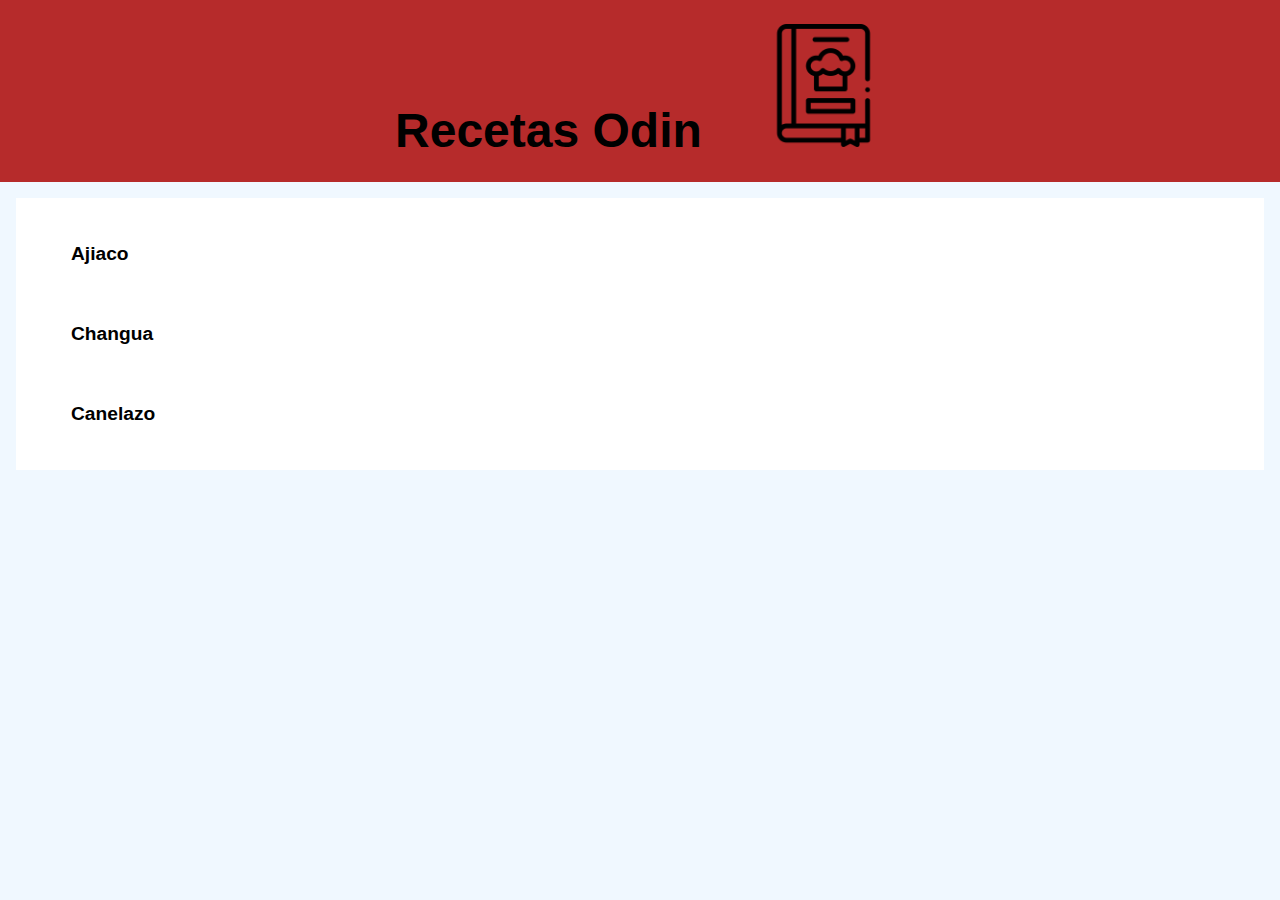
<file: index.html>
<!DOCTYPE html>
<html lang="en">
  <head>
    <meta charset="UTF-8" />
    <meta name="viewport" content="width=device-width, initial-scale=1.0" />
    <link rel="stylesheet" href="style.css" />
    <title>Recetas Odin</title>
  </head>
  <body>
    <div class="header">
      <h1 class="title">
        Recetas Odin<img src="images/2561052.png" alt="logo" class="logo" />
      </h1>
    </div>
    <div class="container">
      <ul class="recetas">
        <li><a href="recipes/ajiaco.html">Ajiaco</a></li>
        <li><a href="recipes/changua.html">Changua</a></li>
        <li><a href="recipes/canelazo.html">Canelazo</a></li>
      </ul>
    </div>
  </body>
</html>
</file>
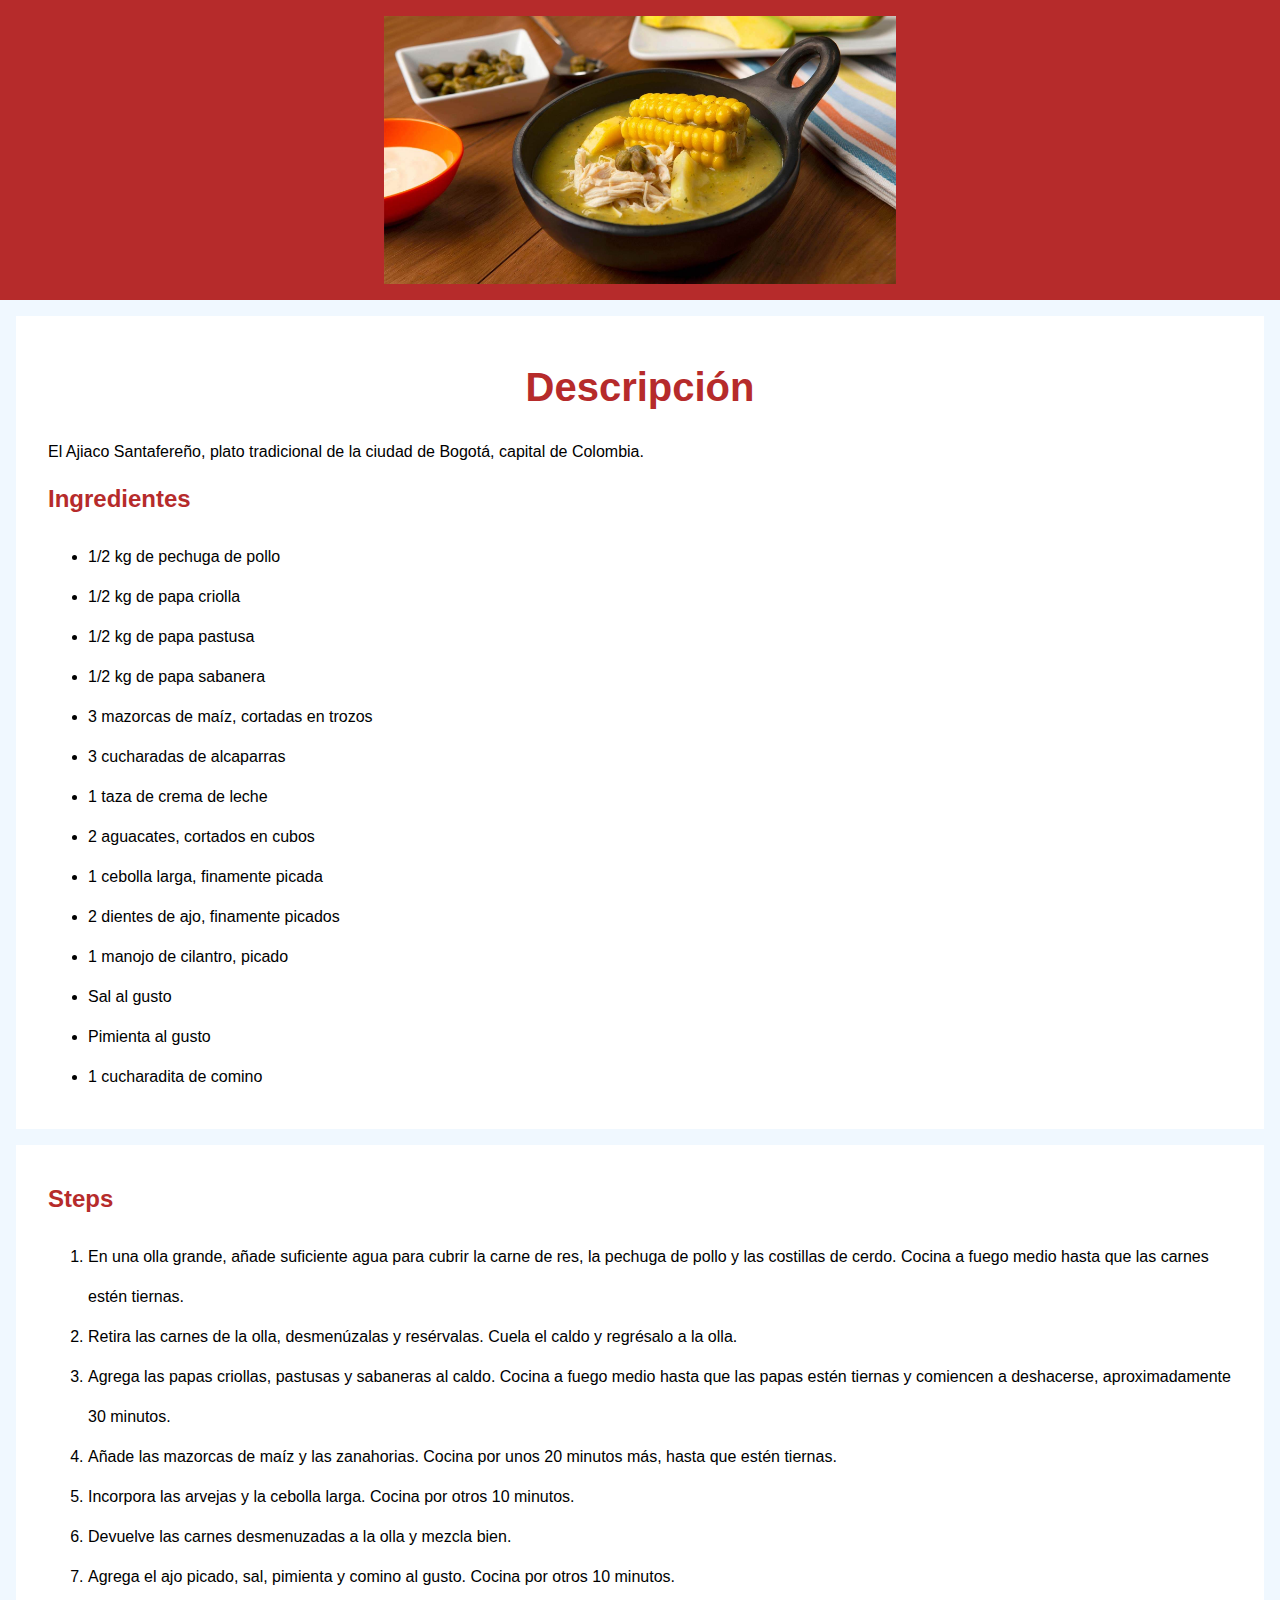
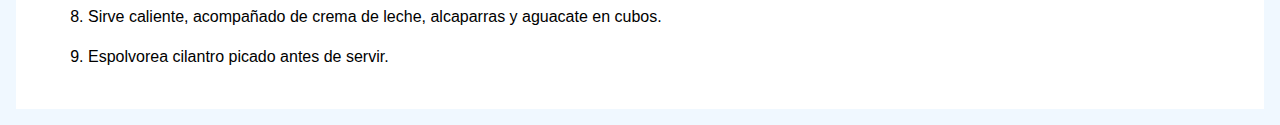
<file: recipes/ajiaco.html>
<!DOCTYPE html>
<html lang="en">
  <head>
    <meta charset="UTF-8" />
    <meta name="viewport" content="width=device-width, initial-scale=1.0" />
    <link rel="stylesheet" href="ajiaco.css" />
    <title>Receta Ajiaco</title>
  </head>
  <body>
    <div class="image">
      <img src="./images/f78cf6630b31638994b09b3b470b085c.jpg" alt="Ajiaco" />
    </div>
    <div class="description-ingredients">
      <h2>Descripción</h2>
      <p>
        El Ajiaco Santafereño, plato tradicional de la ciudad de Bogotá, capital
        de Colombia.
      </p>
      <h3>Ingredientes</h3>
      <ul>
        <li>1/2 kg de pechuga de pollo</li>
        <li>1/2 kg de papa criolla</li>
        <li>1/2 kg de papa pastusa</li>
        <li>1/2 kg de papa sabanera</li>
        <li>3 mazorcas de maíz, cortadas en trozos</li>
        <li>3 cucharadas de alcaparras</li>
        <li>1 taza de crema de leche</li>
        <li>2 aguacates, cortados en cubos</li>
        <li>1 cebolla larga, finamente picada</li>
        <li>2 dientes de ajo, finamente picados</li>
        <li>1 manojo de cilantro, picado</li>
        <li>Sal al gusto</li>
        <li>Pimienta al gusto</li>
        <li>1 cucharadita de comino</li>
      </ul>
    </div>
    <div class="steps">
      <h3>Steps</h3>
      <ol>
        <li>
          En una olla grande, añade suficiente agua para cubrir la carne de res,
          la pechuga de pollo y las costillas de cerdo. Cocina a fuego medio
          hasta que las carnes estén tiernas.
        </li>
        <li>
          Retira las carnes de la olla, desmenúzalas y resérvalas. Cuela el
          caldo y regrésalo a la olla.
        </li>
        <li>
          Agrega las papas criollas, pastusas y sabaneras al caldo. Cocina a
          fuego medio hasta que las papas estén tiernas y comiencen a
          deshacerse, aproximadamente 30 minutos.
        </li>
        <li>
          Añade las mazorcas de maíz y las zanahorias. Cocina por unos 20
          minutos más, hasta que estén tiernas.
        </li>
        <li>
          Incorpora las arvejas y la cebolla larga. Cocina por otros 10 minutos.
        </li>
        <li>Devuelve las carnes desmenuzadas a la olla y mezcla bien.</li>
        <li>
          Agrega el ajo picado, sal, pimienta y comino al gusto. Cocina por
          otros 10 minutos.
        </li>
        <li>
          Sirve caliente, acompañado de crema de leche, alcaparras y aguacate en
          cubos.
        </li>
        <li>Espolvorea cilantro picado antes de servir.</li>
      </ol>
    </div>
  </body>
</html>
</file>
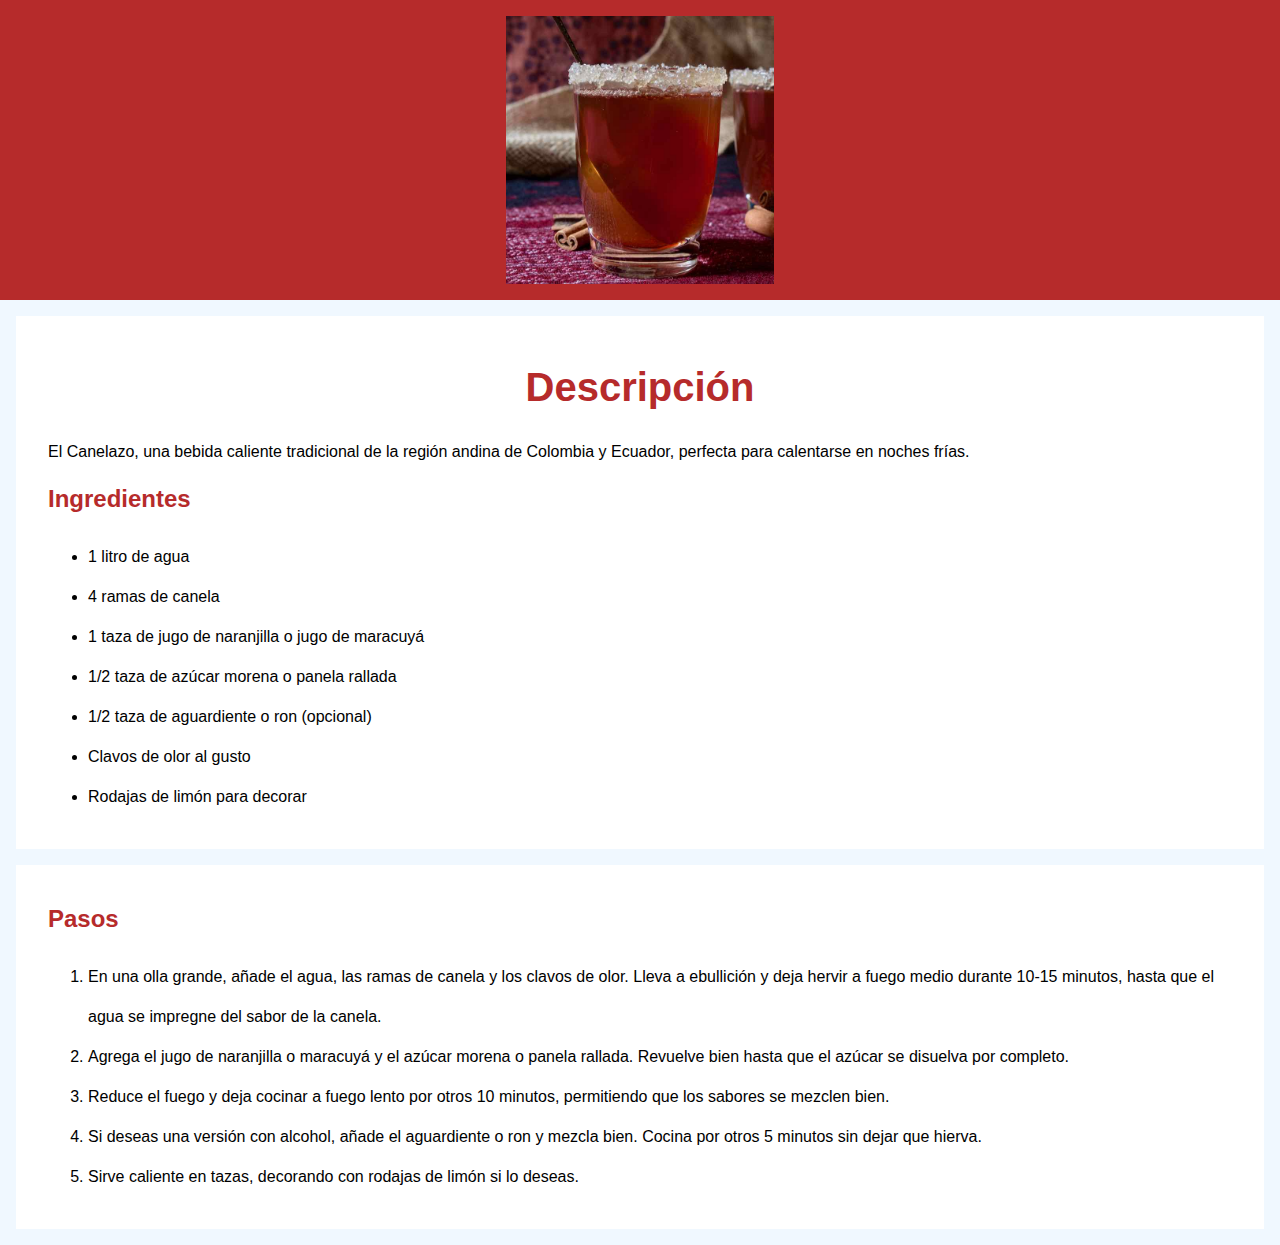
<file: recipes/canelazo.html>
<!DOCTYPE html>
<html lang="en">
  <head>
    <meta charset="UTF-8" />
    <meta name="viewport" content="width=device-width, initial-scale=1.0" />
    <link rel="stylesheet" href="canelazo.css" />
    <title>Receta Canelazo</title>
  </head>
  <body>
    <div class="image">
      <img src="./images/canelazo-1-FP.jpg" alt="Canelazo" />
    </div>
    <div class="description-ingredients">
      <h2>Descripción</h2>
      <p>
        El Canelazo, una bebida caliente tradicional de la región andina de
        Colombia y Ecuador, perfecta para calentarse en noches frías.
      </p>
      <h3>Ingredientes</h3>
      <ul>
        <li>1 litro de agua</li>
        <li>4 ramas de canela</li>
        <li>1 taza de jugo de naranjilla o jugo de maracuyá</li>
        <li>1/2 taza de azúcar morena o panela rallada</li>
        <li>1/2 taza de aguardiente o ron (opcional)</li>
        <li>Clavos de olor al gusto</li>
        <li>Rodajas de limón para decorar</li>
      </ul>
    </div>
    <div class="steps">
      <h3>Pasos</h3>
      <ol>
        <li>
          En una olla grande, añade el agua, las ramas de canela y los clavos de
          olor. Lleva a ebullición y deja hervir a fuego medio durante 10-15
          minutos, hasta que el agua se impregne del sabor de la canela.
        </li>
        <li>
          Agrega el jugo de naranjilla o maracuyá y el azúcar morena o panela
          rallada. Revuelve bien hasta que el azúcar se disuelva por completo.
        </li>
        <li>
          Reduce el fuego y deja cocinar a fuego lento por otros 10 minutos,
          permitiendo que los sabores se mezclen bien.
        </li>
        <li>
          Si deseas una versión con alcohol, añade el aguardiente o ron y mezcla
          bien. Cocina por otros 5 minutos sin dejar que hierva.
        </li>
        <li>
          Sirve caliente en tazas, decorando con rodajas de limón si lo deseas.
        </li>
      </ol>
    </div>
  </body>
</html>
</file>
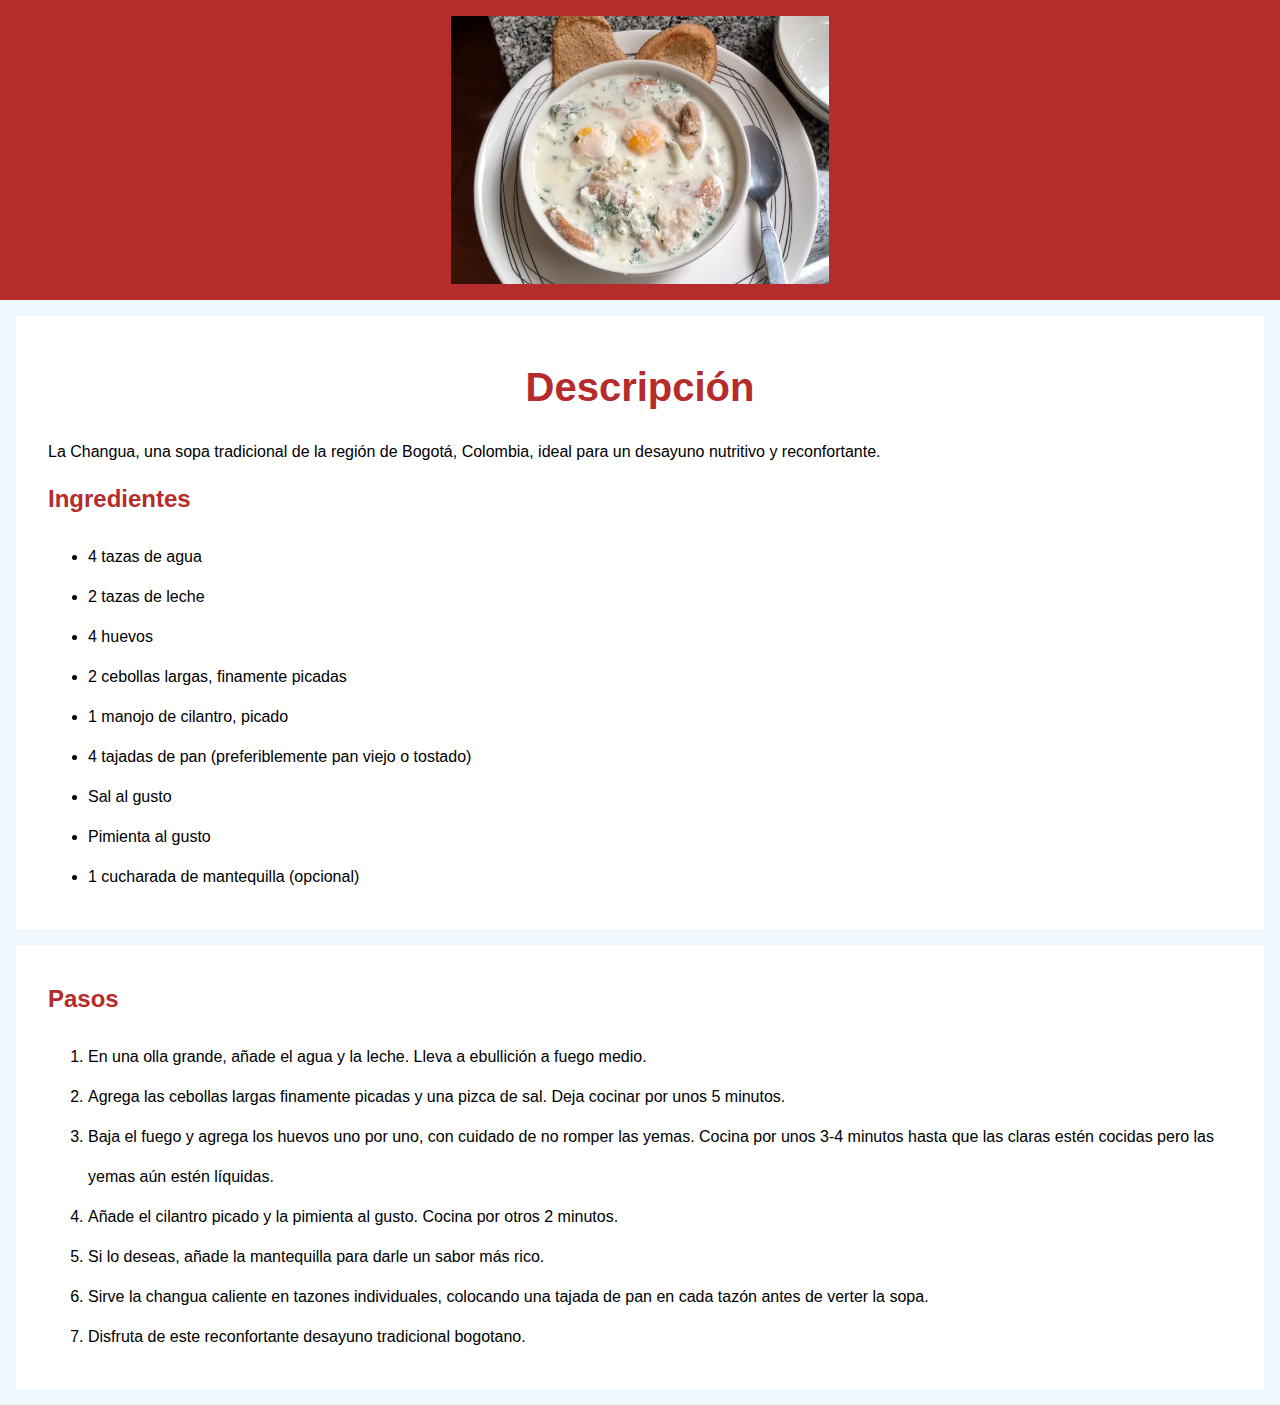
<file: recipes/changua.html>
<!DOCTYPE html>
<html lang="en">
  <head>
    <meta charset="UTF-8" />
    <meta name="viewport" content="width=device-width, initial-scale=1.0" />
    <link rel="stylesheet" href="changua.css" />
    <title>Receta Changua</title>
  </head>
  <body>
    <div class="image">
      <img src="./images/changua-bogotana-foto-principal.webp" alt="Changua" />
    </div>
    <div class="description-ingredients">
      <h2>Descripción</h2>
      <p>
        La Changua, una sopa tradicional de la región de Bogotá, Colombia, ideal
        para un desayuno nutritivo y reconfortante.
      </p>
      <h3>Ingredientes</h3>
      <ul>
        <li>4 tazas de agua</li>
        <li>2 tazas de leche</li>
        <li>4 huevos</li>
        <li>2 cebollas largas, finamente picadas</li>
        <li>1 manojo de cilantro, picado</li>
        <li>4 tajadas de pan (preferiblemente pan viejo o tostado)</li>
        <li>Sal al gusto</li>
        <li>Pimienta al gusto</li>
        <li>1 cucharada de mantequilla (opcional)</li>
      </ul>
    </div>
    <div class="steps">
      <h3>Pasos</h3>
      <ol>
        <li>
          En una olla grande, añade el agua y la leche. Lleva a ebullición a
          fuego medio.
        </li>
        <li>
          Agrega las cebollas largas finamente picadas y una pizca de sal. Deja
          cocinar por unos 5 minutos.
        </li>
        <li>
          Baja el fuego y agrega los huevos uno por uno, con cuidado de no
          romper las yemas. Cocina por unos 3-4 minutos hasta que las claras
          estén cocidas pero las yemas aún estén líquidas.
        </li>
        <li>
          Añade el cilantro picado y la pimienta al gusto. Cocina por otros 2
          minutos.
        </li>
        <li>
          Si lo deseas, añade la mantequilla para darle un sabor más rico.
        </li>
        <li>
          Sirve la changua caliente en tazones individuales, colocando una
          tajada de pan en cada tazón antes de verter la sopa.
        </li>
        <li>Disfruta de este reconfortante desayuno tradicional bogotano.</li>
      </ol>
    </div>
  </body>
</html>
</file>
<file: style.css>
*,
*:before,
*:after {
  box-sizing: border-box;
}

body {
  font-family: Arial, Helvetica, sans-serif;
  background-color: aliceblue;
  margin: 0;
}

.header {
  background-color: #b62b2b;
}

.title {
  margin: 0;
  padding: 0.5em;
  color: black;
  font-size: 3em;
  text-align: center;
}

.logo {
  width: 10%;
  height: auto;
  margin-left: 60px;
}

.container {
  background-color: white;
  margin: 1em;
}

.recetas {
  padding: 1em 2.5em;
  margin: 0;
}

li {
  list-style-type: none;
  line-height: 60px;
  font-size: 1.2em;
}

.recetas a {
  text-decoration: none;
  color: black;
  font-weight: bold;
  display: block;
  padding: 10px 15px;
  border-radius: 5px;
}

.recetas a:hover {
  background-color: #f5f5f5;
  color: #b62b2b;
  transform: translateX(5px);
}
</file>
<file: recipes/ajiaco.css>
*,
*:before,
*:after {
  box-sizing: border-box;
}

body {
  font-family: Arial, Helvetica, sans-serif;
  background-color: aliceblue;
  margin: 0;
}

.image {
  background-color: #b62b2b;
}

img {
  display: block;
  margin-left: auto;
  margin-right: auto;
  width: auto;
  height: 300px;
  padding: 1em;
}

.description-ingredients {
  background-color: white;
  margin: 1em;
  padding: 1em 2em;
}

.steps {
  background-color: white;
  margin: 1em;
  padding: 1em 2em;
}

h2 {
  color: #b62b2b;
  font-size: 2.5em;
  text-align: center;
  font-weight: bold;
}

h3 {
  color: #b62b2b;
  font-size: 1.5em;
  text-align: left;
  font-weight: bold;
}

li {
  line-height: 40px;
}
</file>
<file: recipes/canelazo.css>
*,
*:before,
*:after {
  box-sizing: border-box;
}

body {
  font-family: Arial, Helvetica, sans-serif;
  background-color: aliceblue;
  margin: 0;
}

.image {
  background-color: #b62b2b;
}

img {
  display: block;
  margin-left: auto;
  margin-right: auto;
  width: auto;
  height: 300px;
  padding: 1em;
}

.description-ingredients {
  background-color: white;
  margin: 1em;
  padding: 1em 2em;
}

.steps {
  background-color: white;
  margin: 1em;
  padding: 1em 2em;
}

h2 {
  color: #b62b2b;
  font-size: 2.5em;
  text-align: center;
  font-weight: bold;
}

h3 {
  color: #b62b2b;
  font-size: 1.5em;
  text-align: left;
  font-weight: bold;
}

li {
  line-height: 40px;
}
</file>
<file: recipes/changua.css>
*,
*:before,
*:after {
  box-sizing: border-box;
}

body {
  font-family: Arial, Helvetica, sans-serif;
  background-color: aliceblue;
  margin: 0;
}

.image {
  background-color: #b62b2b;
}

img {
  display: block;
  margin-left: auto;
  margin-right: auto;
  width: auto;
  height: 300px;
  padding: 1em;
}

.description-ingredients {
  background-color: white;
  margin: 1em;
  padding: 1em 2em;
}

.steps {
  background-color: white;
  margin: 1em;
  padding: 1em 2em;
}

h2 {
  color: #b62b2b;
  font-size: 2.5em;
  text-align: center;
  font-weight: bold;
}

h3 {
  color: #b62b2b;
  font-size: 1.5em;
  text-align: left;
  font-weight: bold;
}

li {
  line-height: 40px;
}
</file>
